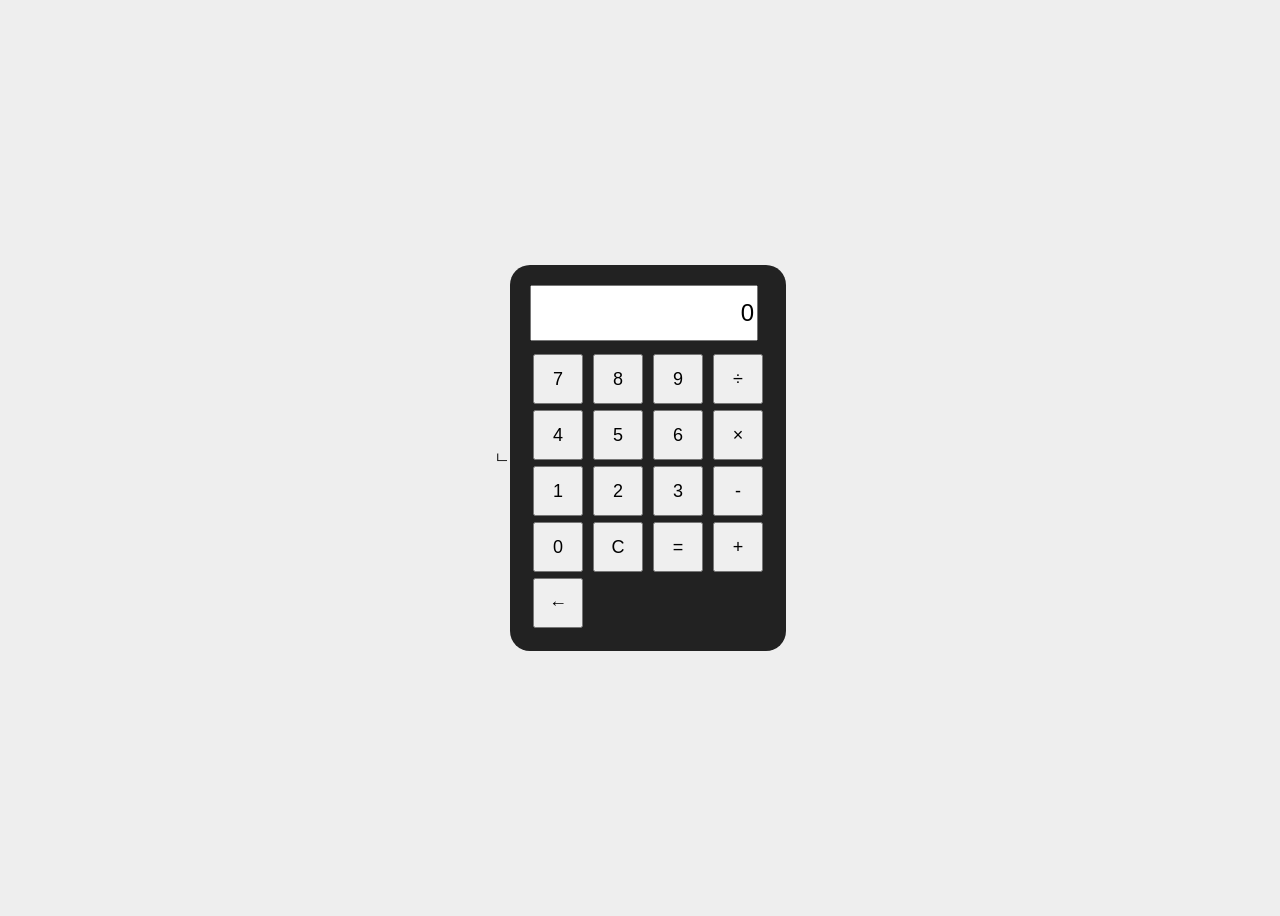
<file: index.html>
<!DOCTYPE html>
<html lang="ko">
<head>
<meta charset="UTF-8">
<title>계산기</title>

<style>
body {
  display:flex;
  justify-content:center;
  align-items:center;
  height:100vh;
  background:#eee;
}

.calculator {
  background:#222;
  padding:20px;
  border-radius:20px;
}

#display {
  width:220px;
  height:50px;
  font-size:24px;
  text-align:right;
  margin-bottom:10px;
}

button {
  width:50px;
  height:50px;
  margin:3px;
  font-size:18px;
}
</style>

</head>
<body>ㄴ

<div class="calculator">

  <!-- 디스플레이 -->
  <input type="text" id="display" value="0" readonly><br>

  <!-- 버튼 -->
  <button onclick="inputNumber('7')">7</button>
  <button onclick="inputNumber('8')">8</button>
  <button onclick="inputNumber('9')">9</button>
  <button onclick="setOperator('/')">÷</button><br>

  <button onclick="inputNumber('4')">4</button>
  <button onclick="inputNumber('5')">5</button>
  <button onclick="inputNumber('6')">6</button>
  <button onclick="setOperator('*')">×</button><br>

  <button onclick="inputNumber('1')">1</button>
  <button onclick="inputNumber('2')">2</button>
  <button onclick="inputNumber('3')">3</button>
  <button onclick="setOperator('-')">-</button><br>

  <button onclick="inputNumber('0')">0</button>
  <button onclick="clearAll()">C</button>
  <button onclick="calculate()">=</button>
  <button onclick="setOperator('+')">+</button><br>

  <!-- 백스페이스 -->
  <button onclick="backspace()">←</button>

</div>

<script src="calculator.js"></script>

</body>
</html>
</file>
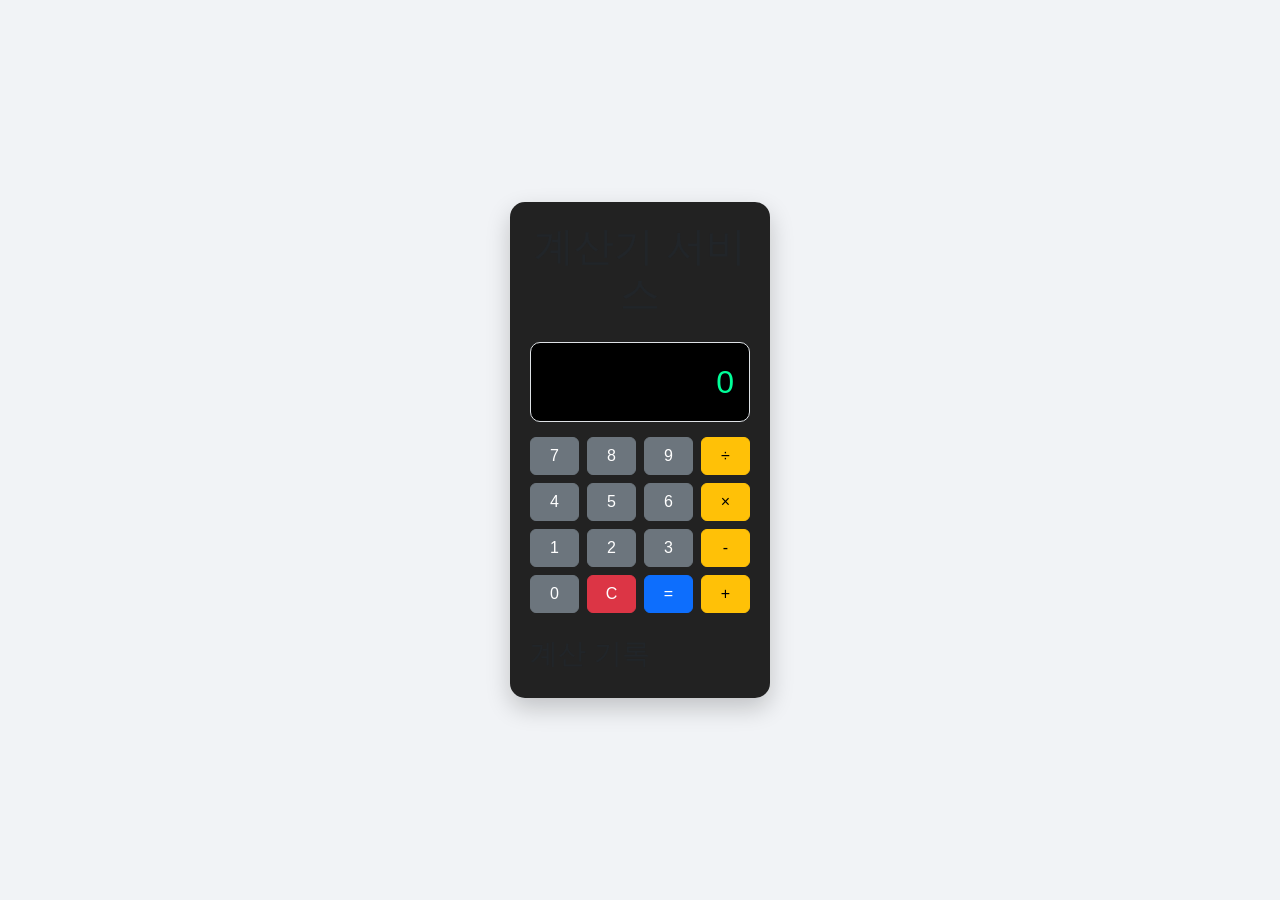
<file: index1.html>
<!doctype html>
<html lang="ko">
  <head>
    <meta charset="UTF-8" />
    <meta name="viewport" content="width=device-width, initial-scale=1.0" />
    <title>계산기 서비스(feature test)</title>
    <link
      href="https://cdn.jsdelivr.net/npm/bootstrap@5.3.3/dist/css/bootstrap.min.css"
      rel="stylesheet"
    />
    <link rel="stylesheet" href="styles.css" />
  </head>
  <body>
    <div class="container calculator-container">
      <h1 class="text-center mb-4">계산기 서비스</h1>
      <div id="display" class="form-control">0</div>
      <div class="row g-2">
        <!-- 버튼들 생성 -->
        <div class="col-3">
          <button
            class="btn btn-secondary calc-btn w-100"
            onclick="appendNumber('7')"
          >
            7
          </button>
        </div>
        <div class="col-3">
          <button
            class="btn btn-secondary calc-btn w-100"
            onclick="appendNumber('8')"
          >
            8
          </button>
        </div>
        <div class="col-3">
          <button
            class="btn btn-secondary calc-btn w-100"
            onclick="appendNumber('9')"
          >
            9
          </button>
        </div>
        <div class="col-3">
          <button
            class="btn btn-warning calc-btn w-100"
            onclick="setOperator('/')"
          >
            ÷
          </button>
        </div>
        <div class="col-3">
          <button
            class="btn btn-secondary calc-btn w-100"
            onclick="appendNumber('4')"
          >
            4
          </button>
        </div>
        <div class="col-3">
          <button
            class="btn btn-secondary calc-btn w-100"
            onclick="appendNumber('5')"
          >
            5
          </button>
        </div>
        <div class="col-3">
          <button
            class="btn btn-secondary calc-btn w-100"
            onclick="appendNumber('6')"
          >
            6
          </button>
        </div>
        <div class="col-3">
          <button
            class="btn btn-warning calc-btn w-100"
            onclick="setOperator('*')"
          >
            ×
          </button>
        </div>
        <div class="col-3">
          <button
            class="btn btn-secondary calc-btn w-100"
            onclick="appendNumber('1')"
          >
            1
          </button>
        </div>
        <div class="col-3">
          <button
            class="btn btn-secondary calc-btn w-100"
            onclick="appendNumber('2')"
          >
            2
          </button>
        </div>
        <div class="col-3">
          <button
            class="btn btn-secondary calc-btn w-100"
            onclick="appendNumber('3')"
          >
            3
          </button>
        </div>
        <div class="col-3">
          <button
            class="btn btn-warning calc-btn w-100"
            onclick="setOperator('-')"
          >
            -
          </button>
        </div>
        <div class="col-3">
          <button
            class="btn btn-secondary calc-btn w-100"
            onclick="appendNumber('0')"
          >
            0
          </button>
        </div>
        <div class="col-3">
          <button
            class="btn btn-danger calc-btn w-100"
            onclick="clearDisplay()"
          >
            C
          </button>
        </div>
        <div class="col-3">
          <button class="btn btn-primary calc-btn w-100" onclick="calculate()">
            =
          </button>
        </div>
        <div class="col-3">
          <button
            class="btn btn-warning calc-btn w-100"
            onclick="setOperator('+')"
          >
            +
          </button>
        </div>
      </div>
      <div id="result" class="alert alert-info result-alert d-none"></div>
      <div id="historyBox" class="mt-4">
        <h3 class="mt-4">계산 기록</h3>
        <ul id="historyList" class="list-group mt-2"></ul>
      </div>
    </div>
    <script src="calculator1.js"></script>

  </body>
</html>
</file>
<file: styles.css>
body {
  display: flex;
  justify-content: center;
  align-items: center;
  height: 100vh;
  background: #f1f3f6;
  font-family: Arial, sans-serif;
}

.calculator-container {
  background: #222;
  padding: 20px;
  border-radius: 15px;
  width: 260px;
  box-shadow: 0 10px 25px rgba(0,0,0,0.2);
}
#display {
  background: #000;
  color: #00ff99;
  font-size: 2em;
  padding: 15px;
  border-radius: 10px;
  text-align: right;
  margin-bottom: 15px;
  overflow-x: auto;
}

.buttons {
  display: grid;
  grid-template-columns: repeat(4, 1fr);
  gap: 10px;
}

button {
  padding: 15px;
  font-size: 1.2em;
  border: none;
  border-radius: 10px;
  cursor: pointer;
  background: #333;
  color: white;
  transition: 0.2s;
}

button:hover {
  background: #444;
}

.operator {
  background: orange;
}

.operator:hover {
  background: darkorange;
}

.equal {
  background: green;
}

.equal:hover {
  background: darkgreen;
}

.clear {
  background: red;
}

.clear:hover {
  background: darkred;
}

#result {
  margin-top: 15px;
  padding: 10px;
  border-radius: 10px;
  display: none;
  font-size: 0.9em;
}

.alert-info {
  background: #d1ecf1;
  color: #0c5460;
}

.alert-danger {
  background: #f8d7da;
  color: #721c24;
}
</file>
